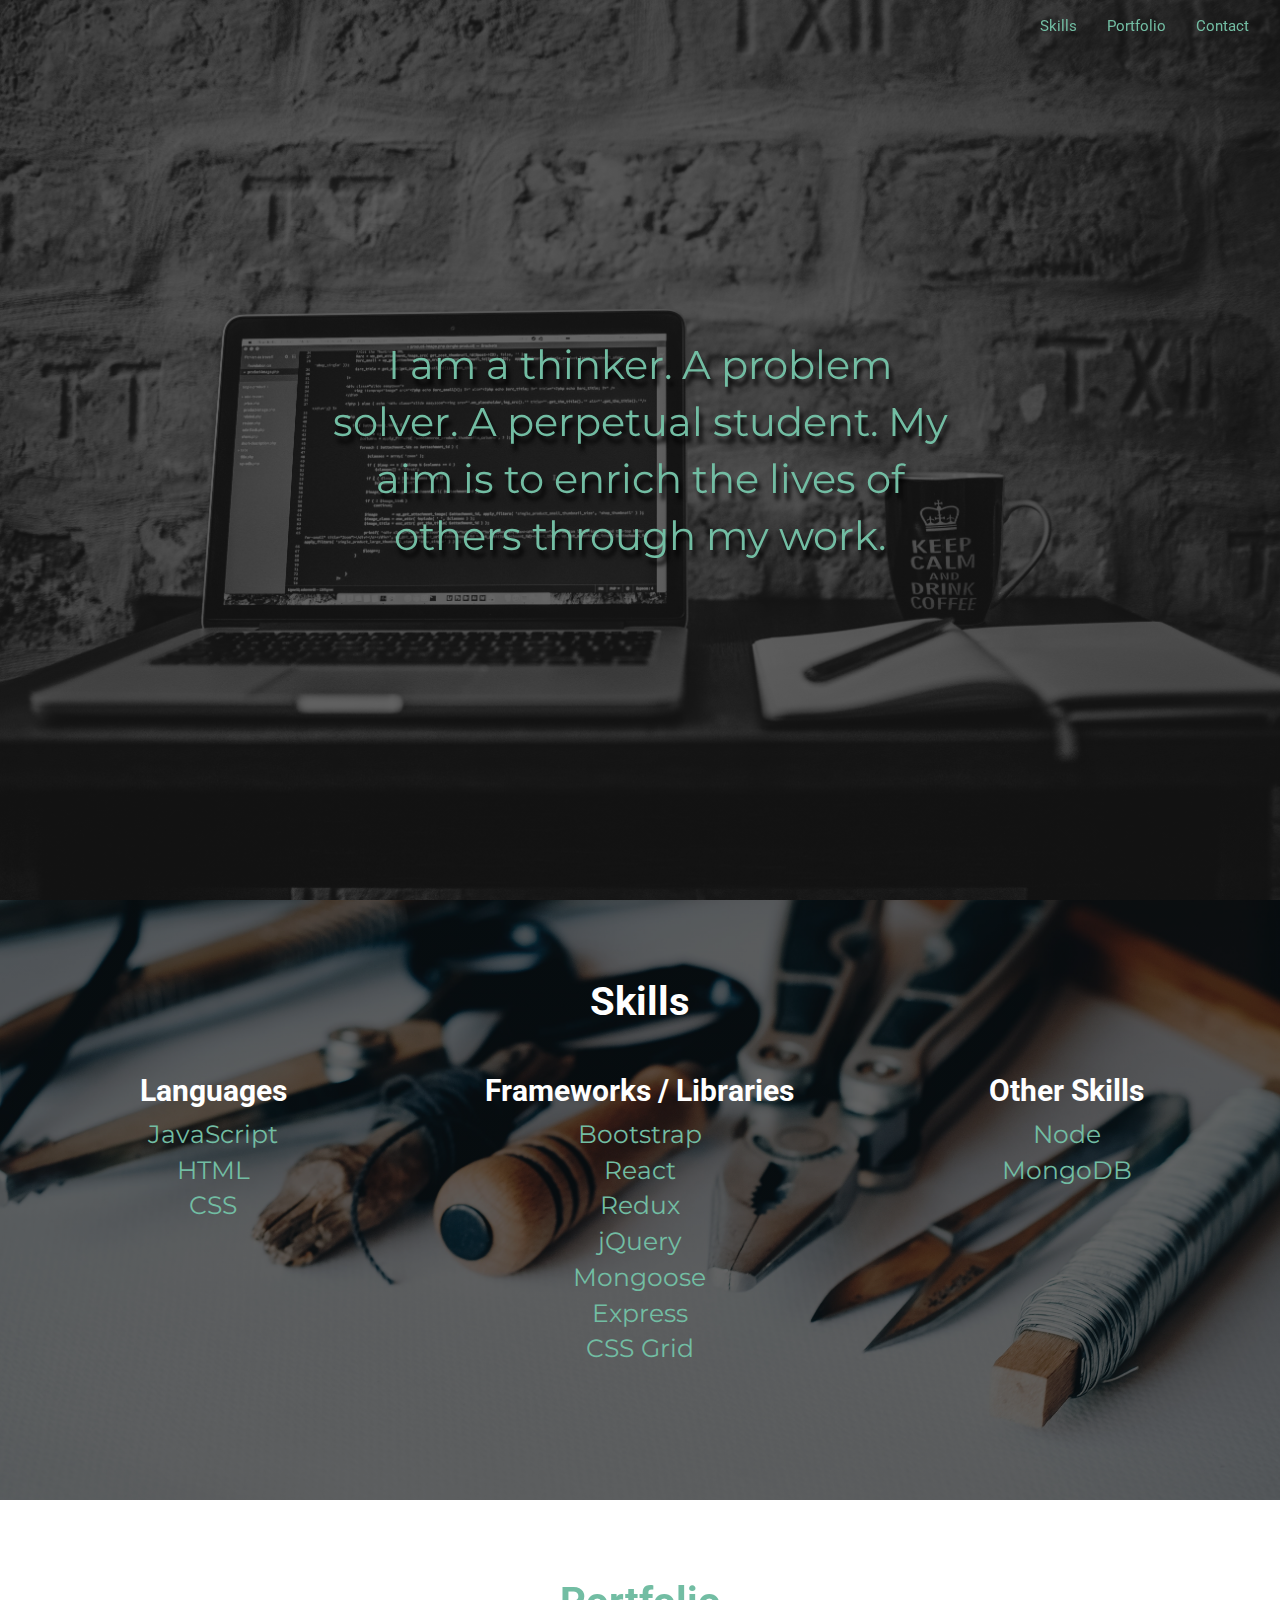
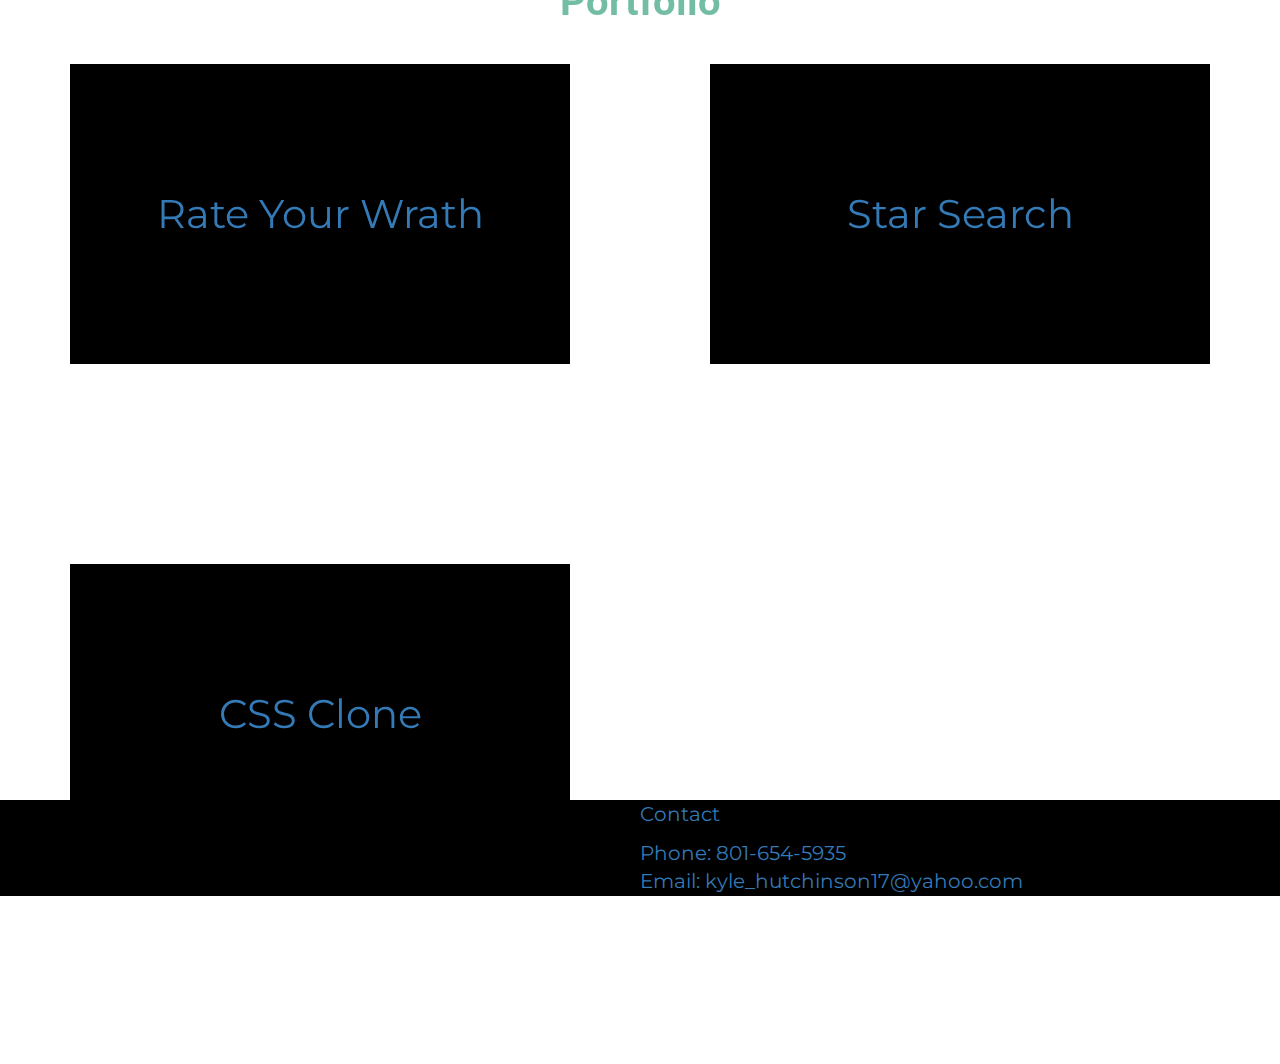
<file: index.html>
<!DOCTYPE html>
<html>
    <head>
        <title>Portfolio of Kyle Hutchinson</title>
        <link rel="stylesheet" href="https://maxcdn.bootstrapcdn.com/bootstrap/3.3.7/css/bootstrap.min.css" integrity="sha384-BVYiiSIFeK1dGmJRAkycuHAHRg32OmUcww7on3RYdg4Va+PmSTsz/K68vbdEjh4u" crossorigin="anonymous">
        <link rel="stylesheet" href="./style.css"/>
        <link rel="stylesheet"
          href="https://fonts.googleapis.com/css?family=Arvo|Libra+Baskerville|Lato|Roboto|Montserrat">
    </head>
    <body>
        <nav class="navbar navbar-default my-nav">
            <div class="container-fluid">
    <!-- Brand and toggle get grouped for better mobile display -->
                <div class="navbar-header">
                  <button type="button" class="navbar-toggle collapsed" data-toggle="collapse" data-target="#bs-example-navbar-collapse-1" aria-expanded="false">
                    <span class="sr-only">Toggle navigation</span>
                    <span class="icon-bar"></span>
                    <span class="icon-bar"></span>
                    <span class="icon-bar"></span>
                  </button>
                <a class="navbar-brand" href="#"><img id="logo" src="./assets/logo.png"></a>
                </div>


            <!-- Collect the nav links, forms, and other content for toggling -->
                <div class="collapse navbar-collapse navbar-right" id="bs-example-navbar-collapse-1">
                  <ul class="nav navbar-nav">
                    <li class="nav-list"><a class = "nav-options" href="#portfolio-skills">Skills<span class="sr-only">(current)</span></a></li>
                    <li class="nav-list"><a class = "nav-options" href="#portfolio-projects">Portfolio</a></li>
                    <li class="nav-list"><a class = "nav-options" href="#portfolio-contact">Contact</a></li>
                  </ul>
                </div><!-- /.navbar-collapse -->
                 </div><!-- /.container-fluid -->
        </nav>
        <div class="container-fluid">
        <div class="banner">
            <span class="banner-text">I am a thinker.  A problem solver. A perpetual student.  My aim is to enrich the lives of others through my work.</span>
        </div>
        </div>

        <div class="skills container-fluid option1" id="portfolio-skills">
            <div>
            <h2 class="header">Skills</h2>
            <div class="work row">
                <div class="col-xs-12 col-md-4">
                    <h4 class="skill-header">Languages</h4>
                    <ul class="skill-list">
                        <li>JavaScript</li>
                        <li>HTML</li>
                        <li>CSS</li>
                    </ul>
                </div>
                <div class="col-xs-12 col-md-4">
                    <h4 class="skill-header">Frameworks / Libraries</h4>
                    <ul class="skill-list">
                        <li>Bootstrap</li>
                        <li>React</li>
                        <li>Redux</li>
                        <li>jQuery</li>
                        <li>Mongoose</li>
                        <li>Express</li>
                        <li>CSS Grid</li>
                    </ul>
                </div>
                <div class="col-xs-12 col-md-4">
                    <h4 class="skill-header">Other Skills</h4>
                    <ul class="skill-list">
                        <li>Node</li>
                        <li>MongoDB</li>
                    </ul>
                </div>
            </div>
          </div>
        </div>

        <div class="portfolio container-fluid" id="portfolio-projects">
            <h2 class="header2">Portfolio</h2>
            <div class="work row">
                <div class="col-xs-12 col-md-6 project-container">
                    <a class="thumbnail-link" href="./wrath.html">
                        <div class="project-thumbnail">
                        <div class="description">Rate Your Wrath</div>
                        </div>
                    </a>
                </div>

                <div class="col-xs-12 col-md-6 project-container">
                    <a class="thumbnail-link" href="./star-search.html">
                        <div class="project-thumbnail">
                        <div class="description">Star Search</div>
                        </div>
                    </a>
                </div>

                <div class="col-xs-12 col-md-6 project-container">
                    <a class="thumbnail-link" href="./website-clone.html">
                        <div class="project-thumbnail">
                        <div class="description">CSS Clone</div>
                        </div>
                    </a>
                </div>
                <!-- <div class="col-xs-12 col-md-6 project-container">
                    <a class="thumbnail-link" href="./rpg.html">
                        <div class="project-thumbnail">
                        <div class="description">Node RPG</div>
                        </div>
                    </a>
                </div> -->
            </div>
        </div>
        <div id="portfolio-contact">
            <p class="contact-info">Contact<p>
            <p class="contact-info">Phone: 801-654-5935</p>
            <p class="contact-info">Email: kyle_hutchinson17@yahoo.com</p>
        </div>




        <script
          src="https://code.jquery.com/jquery-3.2.1.min.js"
          integrity="sha256-hwg4gsxgFZhOsEEamdOYGBf13FyQuiTwlAQgxVSNgt4="
          crossorigin="anonymous">
        </script>
        <script src="https://maxcdn.bootstrapcdn.com/bootstrap/3.3.7/js/bootstrap.min.js" integrity="sha384-Tc5IQib027qvyjSMfHjOMaLkfuWVxZxUPnCJA7l2mCWNIpG9mGCD8wGNIcPD7Txa" crossorigin="anonymous"></script>
        <script src="./app.js" ></script>
    </body>
</html>
</file>
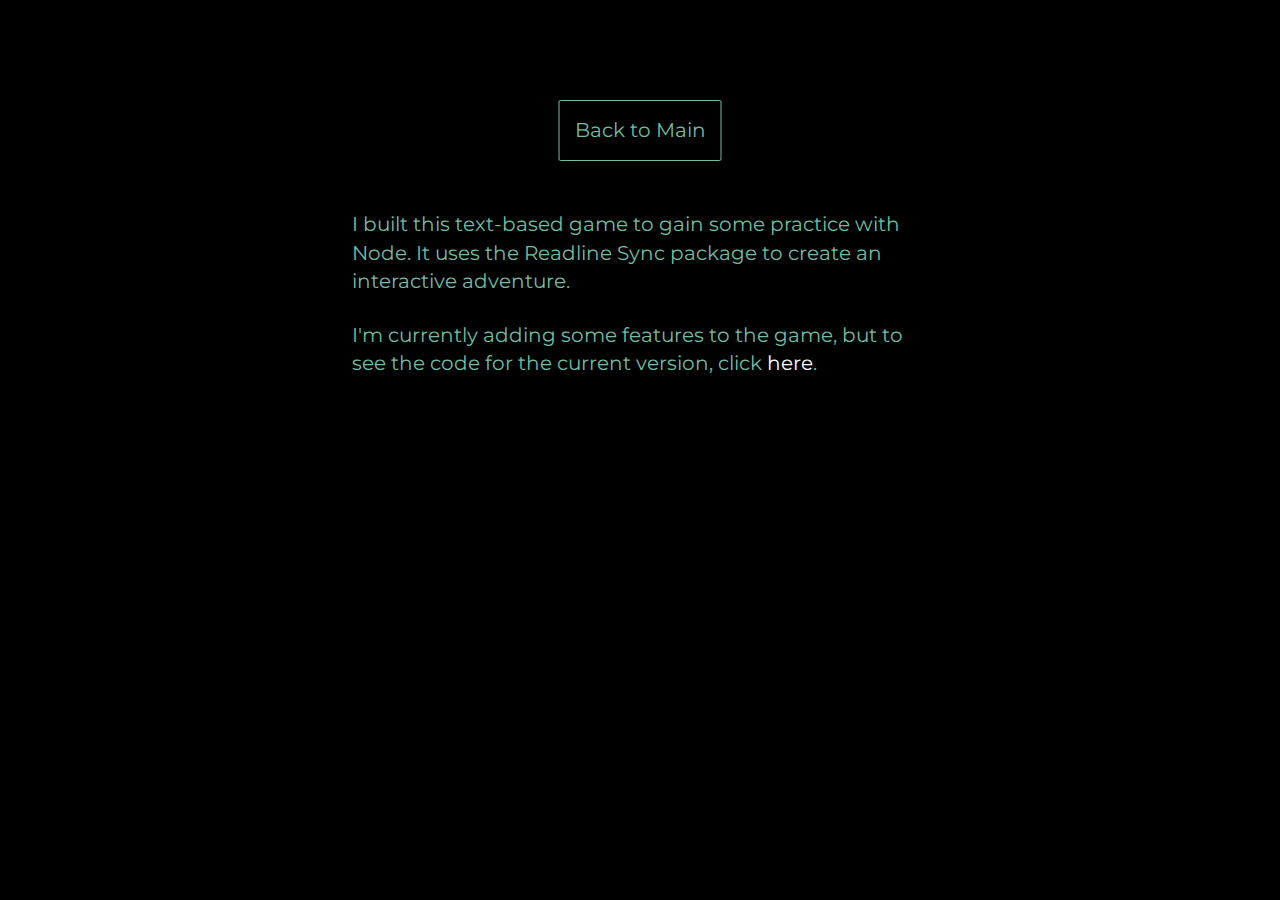
<file: rpg.html>
<!DOCTYPE html>
<html>
    <head>
        <meta charset="utf-8">
        <title></title>
        <link rel="stylesheet" href="https://maxcdn.bootstrapcdn.com/bootstrap/3.3.7/css/bootstrap.min.css" integrity="sha384-BVYiiSIFeK1dGmJRAkycuHAHRg32OmUcww7on3RYdg4Va+PmSTsz/K68vbdEjh4u" crossorigin="anonymous">
        <link rel="stylesheet" href="./style.css"/>
        <link rel="stylesheet"
          href="https://fonts.googleapis.com/css?family=Arvo|Libra+Baskerville|Lato|Roboto|Montserrat">
    </head>
    <body>
        <a class="go-back" href="./index.html">Back to Main</a>
        <div class="project-banner">
            <div id="description-container">
                <p class="project-description">I built this text-based game to gain some practice with Node.  It uses the Readline Sync package to create an interactive adventure.</p>
                <p class="project-description"> I'm currently adding some features to the game, but to see the code for the current version, click <a href="https://github.com/KyBEx/node-rpg" target="_blank"class="link">here</a>.
            </div>
        </div>

        <script
          src="https://code.jquery.com/jquery-3.2.1.min.js"
          integrity="sha256-hwg4gsxgFZhOsEEamdOYGBf13FyQuiTwlAQgxVSNgt4="
          crossorigin="anonymous">
        </script>
        <script src="https://maxcdn.bootstrapcdn.com/bootstrap/3.3.7/js/bootstrap.min.js" integrity="sha384-Tc5IQib027qvyjSMfHjOMaLkfuWVxZxUPnCJA7l2mCWNIpG9mGCD8wGNIcPD7Txa" crossorigin="anonymous"></script>
        <script src="./app.js" ></script>
    </body>
</html>
</file>
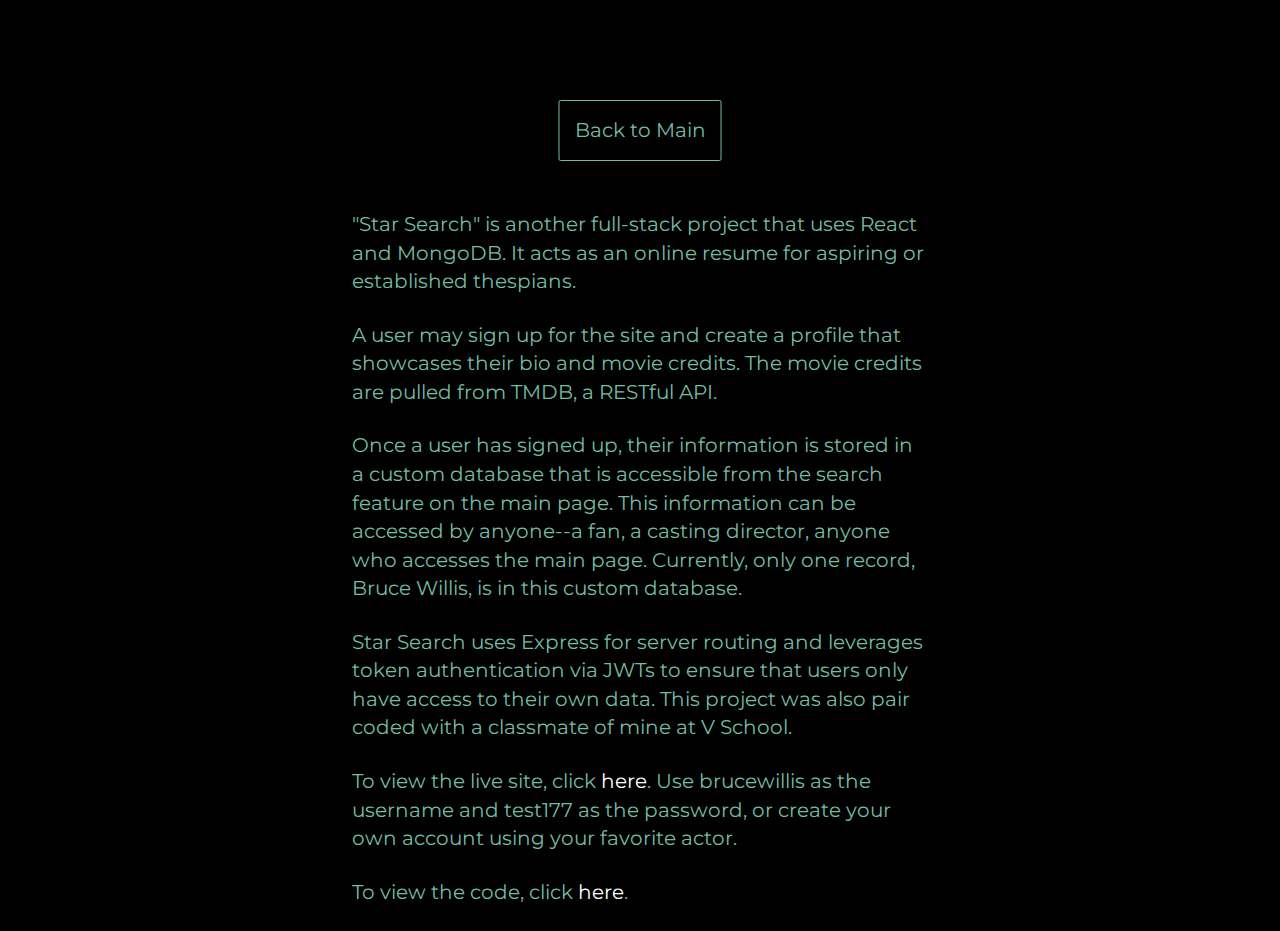
<file: star-search.html>
<!DOCTYPE html>
<html>
    <head>
        <meta charset="utf-8">
        <title></title>
        <link rel="stylesheet" href="https://maxcdn.bootstrapcdn.com/bootstrap/3.3.7/css/bootstrap.min.css" integrity="sha384-BVYiiSIFeK1dGmJRAkycuHAHRg32OmUcww7on3RYdg4Va+PmSTsz/K68vbdEjh4u" crossorigin="anonymous">
        <link rel="stylesheet" href="./style.css"/>
        <link rel="stylesheet"
          href="https://fonts.googleapis.com/css?family=Arvo|Libra+Baskerville|Lato|Roboto|Montserrat">
    </head>
    <body>
        <a class="go-back" href="./index.html">Back to Main</a>
        <div class="project-banner">
            <div id="description-container">
                <p class="project-description">"Star Search" is another full-stack project that uses React and MongoDB.  It acts as an online resume for aspiring or established thespians.</p>
                <p class="project-description">A user may sign up for the site and create a profile that showcases their bio and movie credits.  The movie credits are pulled from TMDB, a RESTful API.</p>
                <p class="project-description">Once a user has signed up, their information is stored in a custom database that is accessible from the search feature on the main page.  This information can be accessed by anyone--a fan, a casting director, anyone who accesses the main page.  Currently, only one record, Bruce Willis, is in this custom database.</p>
                <p class="project-description">Star Search uses Express for server routing and leverages token authentication via JWTs to ensure that users only have access to their own data.  This project was also pair coded with a classmate of mine at V School.</p>
                <p class="project-description">To view the live site, click <a href="https://star-search.herokuapp.com/" target= "_blank"class="link">here</a>.  Use brucewillis as the username and test177 as the password, or create your own account using your favorite actor.</p>
                <p class="project-description"> To view the code, click <a href="https://github.com/KyBEx/star-search" target="_blank"class="link">here</a>.
            </div>
        </div>

        <script
          src="https://code.jquery.com/jquery-3.2.1.min.js"
          integrity="sha256-hwg4gsxgFZhOsEEamdOYGBf13FyQuiTwlAQgxVSNgt4="
          crossorigin="anonymous">
        </script>
        <script src="https://maxcdn.bootstrapcdn.com/bootstrap/3.3.7/js/bootstrap.min.js" integrity="sha384-Tc5IQib027qvyjSMfHjOMaLkfuWVxZxUPnCJA7l2mCWNIpG9mGCD8wGNIcPD7Txa" crossorigin="anonymous"></script>
        <script src="./app.js" ></script>
    </body>
</html>
</file>
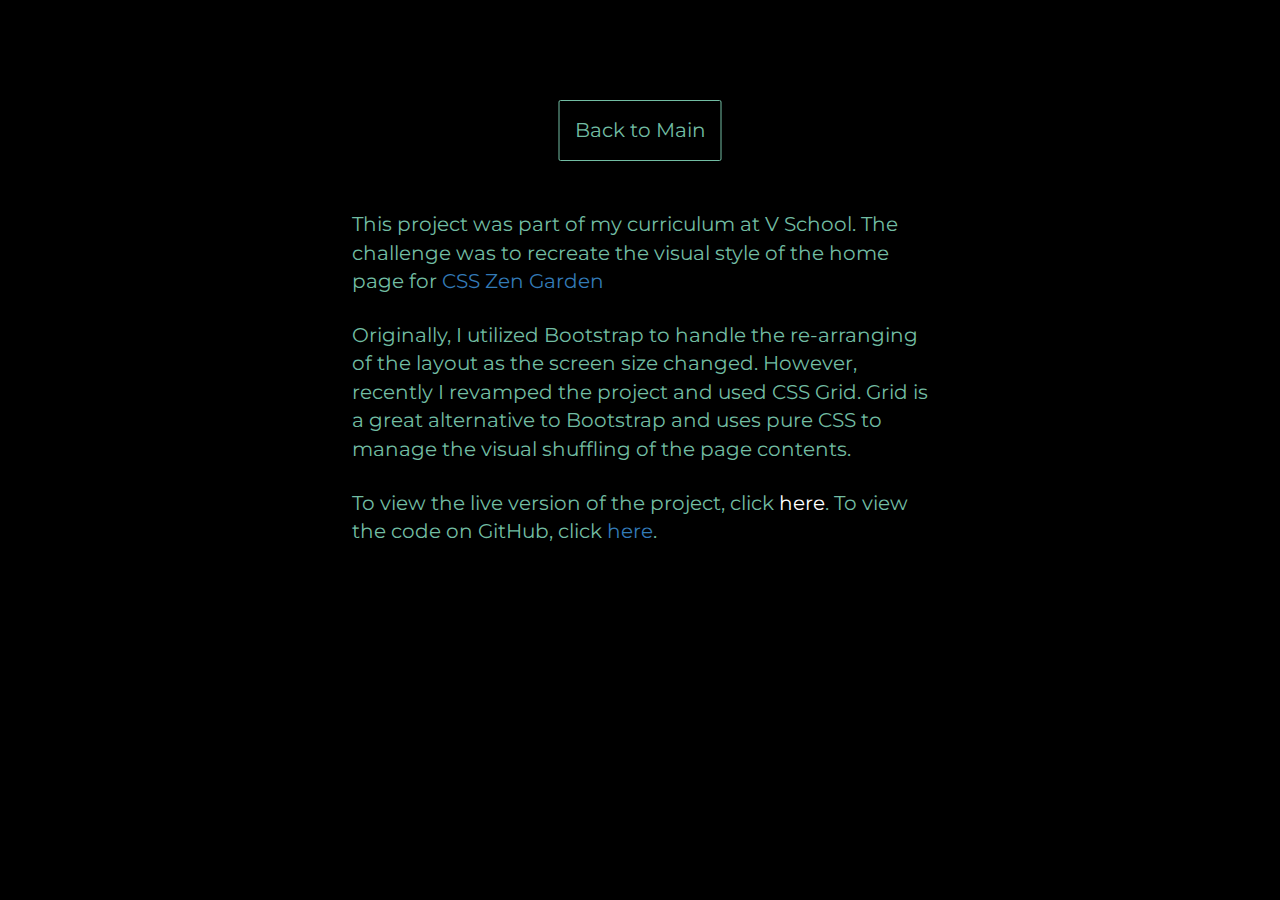
<file: website-clone.html>
<!DOCTYPE html>
<html>
    <head>
        <meta charset="utf-8">
        <title></title>
        <link rel="stylesheet" href="https://maxcdn.bootstrapcdn.com/bootstrap/3.3.7/css/bootstrap.min.css" integrity="sha384-BVYiiSIFeK1dGmJRAkycuHAHRg32OmUcww7on3RYdg4Va+PmSTsz/K68vbdEjh4u" crossorigin="anonymous">
        <link rel="stylesheet" href="./style.css"/>
        <link rel="stylesheet"
          href="https://fonts.googleapis.com/css?family=Arvo|Libra+Baskerville|Lato|Roboto|Montserrat">
    </head>
    <body>
        <a class="go-back" href="./index.html">Back to Main</a>
        <div class="project-banner">
            <div id="description-container">
                <p class="project-description">This project was part of my curriculum at V School.  The challenge was to recreate the visual style of the home page for <a href="http://www.csszengarden.com/">CSS Zen Garden</a></p>
                <p class="project-description">Originally, I utilized Bootstrap to handle the re-arranging of the layout as the screen size changed.  However, recently I revamped the project and used CSS Grid.  Grid is a great alternative to Bootstrap and uses pure CSS to manage the visual shuffling of the page contents.</p>
                <p class="project-description">To view the live version of the project, click <a href="http://websiteclone.surge.sh/" target="_blank"class="link">here</a>. To view the code on GitHub, click <a href="https://github.com/KyBEx/css-grid">here</a>.</p>
            </div>
        </div>

        <script
          src="https://code.jquery.com/jquery-3.2.1.min.js"
          integrity="sha256-hwg4gsxgFZhOsEEamdOYGBf13FyQuiTwlAQgxVSNgt4="
          crossorigin="anonymous">
        </script>
        <script src="https://maxcdn.bootstrapcdn.com/bootstrap/3.3.7/js/bootstrap.min.js" integrity="sha384-Tc5IQib027qvyjSMfHjOMaLkfuWVxZxUPnCJA7l2mCWNIpG9mGCD8wGNIcPD7Txa" crossorigin="anonymous"></script>
        <script src="./app.js" ></script>
    </body>
</html>
</file>
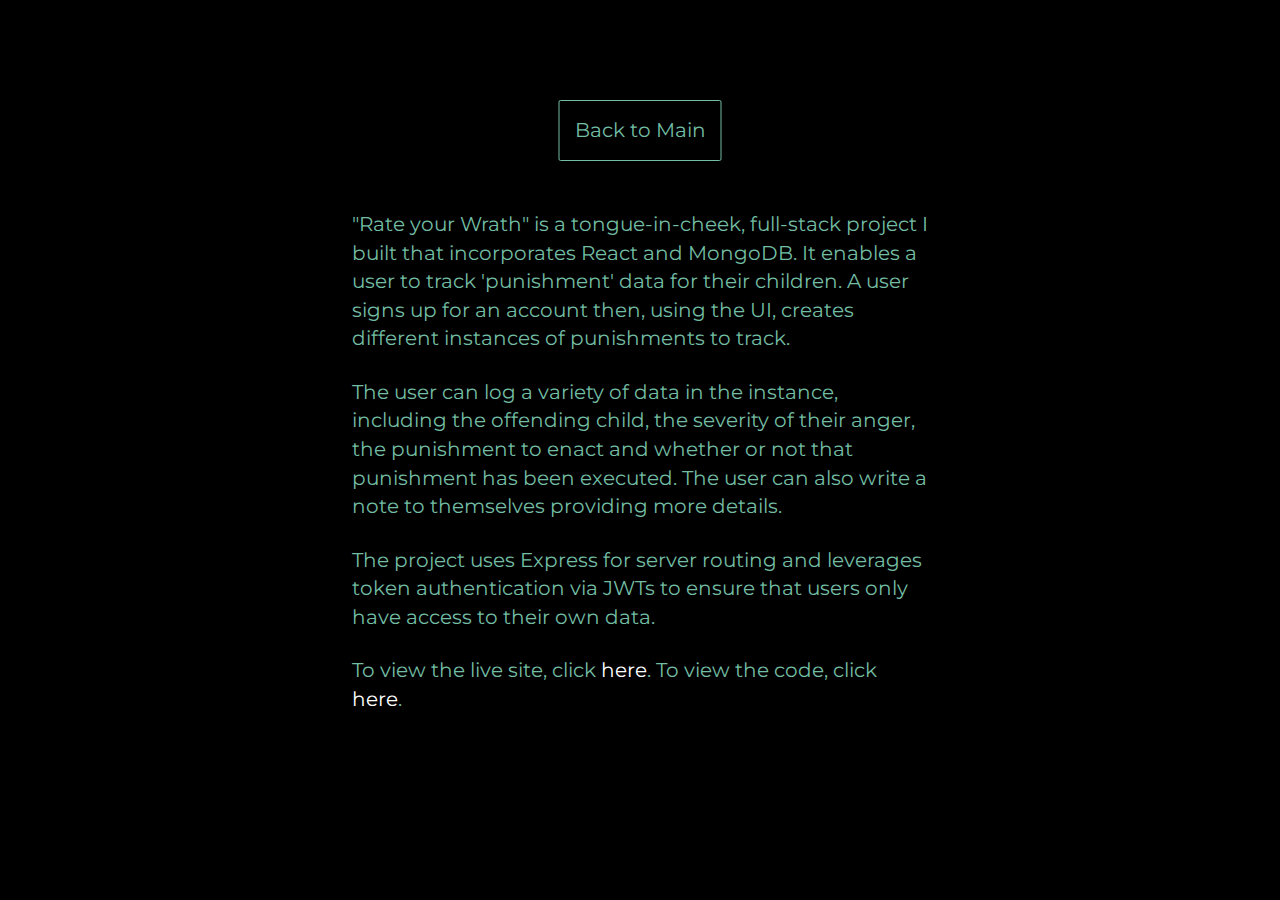
<file: wrath.html>
<!DOCTYPE html>
<html>
    <head>
        <meta charset="utf-8">
        <title></title>
        <link rel="stylesheet" href="https://maxcdn.bootstrapcdn.com/bootstrap/3.3.7/css/bootstrap.min.css" integrity="sha384-BVYiiSIFeK1dGmJRAkycuHAHRg32OmUcww7on3RYdg4Va+PmSTsz/K68vbdEjh4u" crossorigin="anonymous">
        <link rel="stylesheet" href="./style.css"/>
        <link rel="stylesheet"
          href="https://fonts.googleapis.com/css?family=Arvo|Libra+Baskerville|Lato|Roboto|Montserrat">
    </head>
    <body>
        <a class="go-back" href="./index.html">Back to Main</a>
        <div class="project-banner">
            <div id="description-container">
                <p class="project-description">"Rate your Wrath" is a tongue-in-cheek, full-stack project I built that incorporates React and MongoDB. It enables a user to track 'punishment' data for their children.  A user signs up for an account then, using the UI, creates different instances of punishments to track.</p>
                <p class="project-description">The user can log a variety of data in the instance, including the offending child, the severity of their anger, the punishment to enact and whether or not that punishment has been executed.  The user can also write a note to themselves providing more details.</p>
                <p class="project-description">The project uses Express for server routing and leverages token authentication via JWTs to ensure that users only have access to their own data.</p>
                <p class="project-description">To view the live site, click <a href="https://rate-your-wrath.herokuapp.com/" target= "_blank"class="link">here</a>. To view the code, click <a href="https://github.com/KyBEx/rate-your-wrath" target="_blank"class="link">here</a>.
            </div>

        </div>

        <script
          src="https://code.jquery.com/jquery-3.2.1.min.js"
          integrity="sha256-hwg4gsxgFZhOsEEamdOYGBf13FyQuiTwlAQgxVSNgt4="
          crossorigin="anonymous">
        </script>
        <script src="https://maxcdn.bootstrapcdn.com/bootstrap/3.3.7/js/bootstrap.min.js" integrity="sha384-Tc5IQib027qvyjSMfHjOMaLkfuWVxZxUPnCJA7l2mCWNIpG9mGCD8wGNIcPD7Txa" crossorigin="anonymous"></script>
        <script src="./app.js" ></script>
    </body>
</html>
</file>
<file: style.css>
/** {
    overflow-x: hidden;
}*/

/** {
    box-sizing: border-box;
}*/
/***
Nav and Banner
***/

#logo {
    width: 200px;

    transition: opacity 1.5s;
    opacity: 0;
}


.navbar-brand {
    padding: 0px 15px;
    display: inline-block;
}

.my-nav {
    margin-bottom: 0px;
    background: transparent;
    border-color: transparent;
    position: fixed;
    z-index: 999;
    width: 100%;
    transition: background 1s;
}


.nav-options {
    color: white;
}

#bs-example-navbar-collapse-1{

    padding-right: 0px;
    padding-left: 0px;

}

.navbar-default .navbar-nav>li>a {
    color: #72BDA3;
}

.navbar-default .navbar-nav>li>a:hover {
    background-color: #516470;
    color: #30BCED;
}

.banner {
    width: 100%;
    height: 100vh;
    text-align: center;
    overflow: hidden;
    position: relative;
    display: table;
    padding: 0% 25%;
}

.banner::before {
    content: "";
    background: linear-gradient(rgba(0,0,0,.6), rgba(0,0,0,.6)), url("./compressjpeg/banner3-min.jpeg");
    background-size: cover;
    position: fixed;
    width: 100%;
    height: 100%;
    top: 0;
    left: 0;
    will-change: transform;
    z-index: -1;
    overflow: hidden;
}

.nav-options {
    font-family: "Roboto";
    font-size: 15px;
}

.banner-text  {
    font-size: 40px;
    color: #72BDA3;
    font-family: 'Montserrat';
    display: table-cell;
    vertical-align: middle;
    text-shadow: 3px 7px 4px black;
}


/*
Profile / Contacts
*/

.portfolio {
    height: 100vh;
}

.about-me, .portfolio {
    position: relative;
}

.about-me {
    background-color: whitesmoke;
    font-family: "Roboto";
    color: #3B322C;

}

.about-me h3, h4, p{
    font-family: "Roboto";
    color: #3B322C;
    font-size: 25px;
    padding: 0% 5%;
}

.about-me p{
    text-align: justify;
}

.bio h4 {
    color: #55828B;
    font-weight: bold;
}

.bio-image, .work {
    position: relative;
    text-align: center;
}



.bio-image, .bio {
    margin-top: 60px;
    margin-bottom: 60px;
}

.image-caption{
    margin-top: 20px;
}

.contact {
    margin-left: 30px;
    display: inline-block;
}

.details-header {
    margin-top: 20px;
    font-size: 20px;
    font-weight: bold;
}

.details-info {
    margin-top: 20px;
}

.last {
    margin-top: 10px;
}

.links {
    display: inline-block;
    margin-left: 150px;
}



.img {
    height: 200px;
    width: 225px;
    margin-top: 15px;
}

.pic {
    border-radius: 20%;
}
/*Skills*/
.skill-header {
    font-weight: bold;
    font-size: 30px;
    color: white;
}

.header {
    text-align: center;
    font-size: 40px;
    margin-bottom: 40px;
    color: white;
    font-family: "Roboto";
    font-weight: bold;
}

.header2{
    text-align: center;
    font-size: 40px;
    margin-bottom: 40px;
    color: #72BDA3;
    font-family: "Roboto";
    font-weight: bold;
    margin-top: 80px;
}

.skill-list {
    list-style: none;
    padding-left: 0px;
    margin-bottom: 40px;
}

.skill-list > li {
    font-size: 25px;
    color: #72BDA3;
    font-family: 'Montserrat';
}

.skills {
    height: 600px;
    position: relative;
    background: linear-gradient(rgba(0,0,0,.6), rgba(0,0,0,.6)), url("./compressjpeg/tools-min.jpeg");
    background-repeat: no-repeat;
    background-size: cover;
}

.skills > div {
    margin-top: 80px;
    width: 100%;
}

/*portfolio*/

.project-container {
    height: 500px;
    text-align: center;
}

.project-thumbnail {
    height: 300px;
    width: 500px;
    display: inline-block;
    border: 0px;
    padding: 0px;
    border-radius: 0px;
    background-color: black;
}

.thumbnail-link {
    color: #337ab7;
    margin: auto;
    font-size: 40px;
    font-family: "Montserrat";
    height: 300px;
    width: 500px;
    text-decoration: none;
}

.thumbnail-link:hover {
    color: #72BDA3;
}

.description {
    position: relative;
    top: 50%;
    transform: translateY(-50%);
}

/*Contact*/

#portfolio-contact {
    height: auto;
    background-color: black;
    bottom: 0;
}

.contact-info {
    font-size: 20px;
    font-family: "Montserrat";
    color: #337ab7;
    margin-bottom: 0px;
}

/*Project page*/

.go-back {
    left: 50%;
    transform: translateX(-50%);
    position: absolute;
    margin-top: 5em;
    border: #72BDA3 1px solid;
    padding: 15px;
    border-radius: 2px;
    color: #72BDA3;
    font-size: 20px;
    font-family: "Montserrat";
    z-index: 1;
}

.go-back:hover {
    color: white;
    border-color: white;
    text-decoration: none;
}

#description-container {
    margin-top: 15em;
}

.project-banner {
    width: 100%;
    height: 100vh;
    text-align: center;
    overflow: hidden;
    position: relative;
    display: table;
    padding: 0% 25%;
    background-color: black;
}

.project-description {
    font-size: 20px;
    font-family: "Montserrat";
    color: #72BDA3;
    text-align: left;
    margin-bottom: 25px;
}

.link {
    color: white;
}

.link:hover {
    color: #72BDA3;
}





@media only screen and (max-width: 992px) {
    .skills {
    height: auto;
}
    .skills > div {
        position: relative;
        top: 0%;
        transform: translateY(0%);
        width: 100%;
}
}

@media only screen and (max-width: 650px) {
    .banner-text {
        padding: 0% 0%;
        font-size: 30px;
    }

    .banner {
        padding: 0% 5%;
        height: 500px;
    }

    .about-me {
        height: auto;
    }
}
</file>
